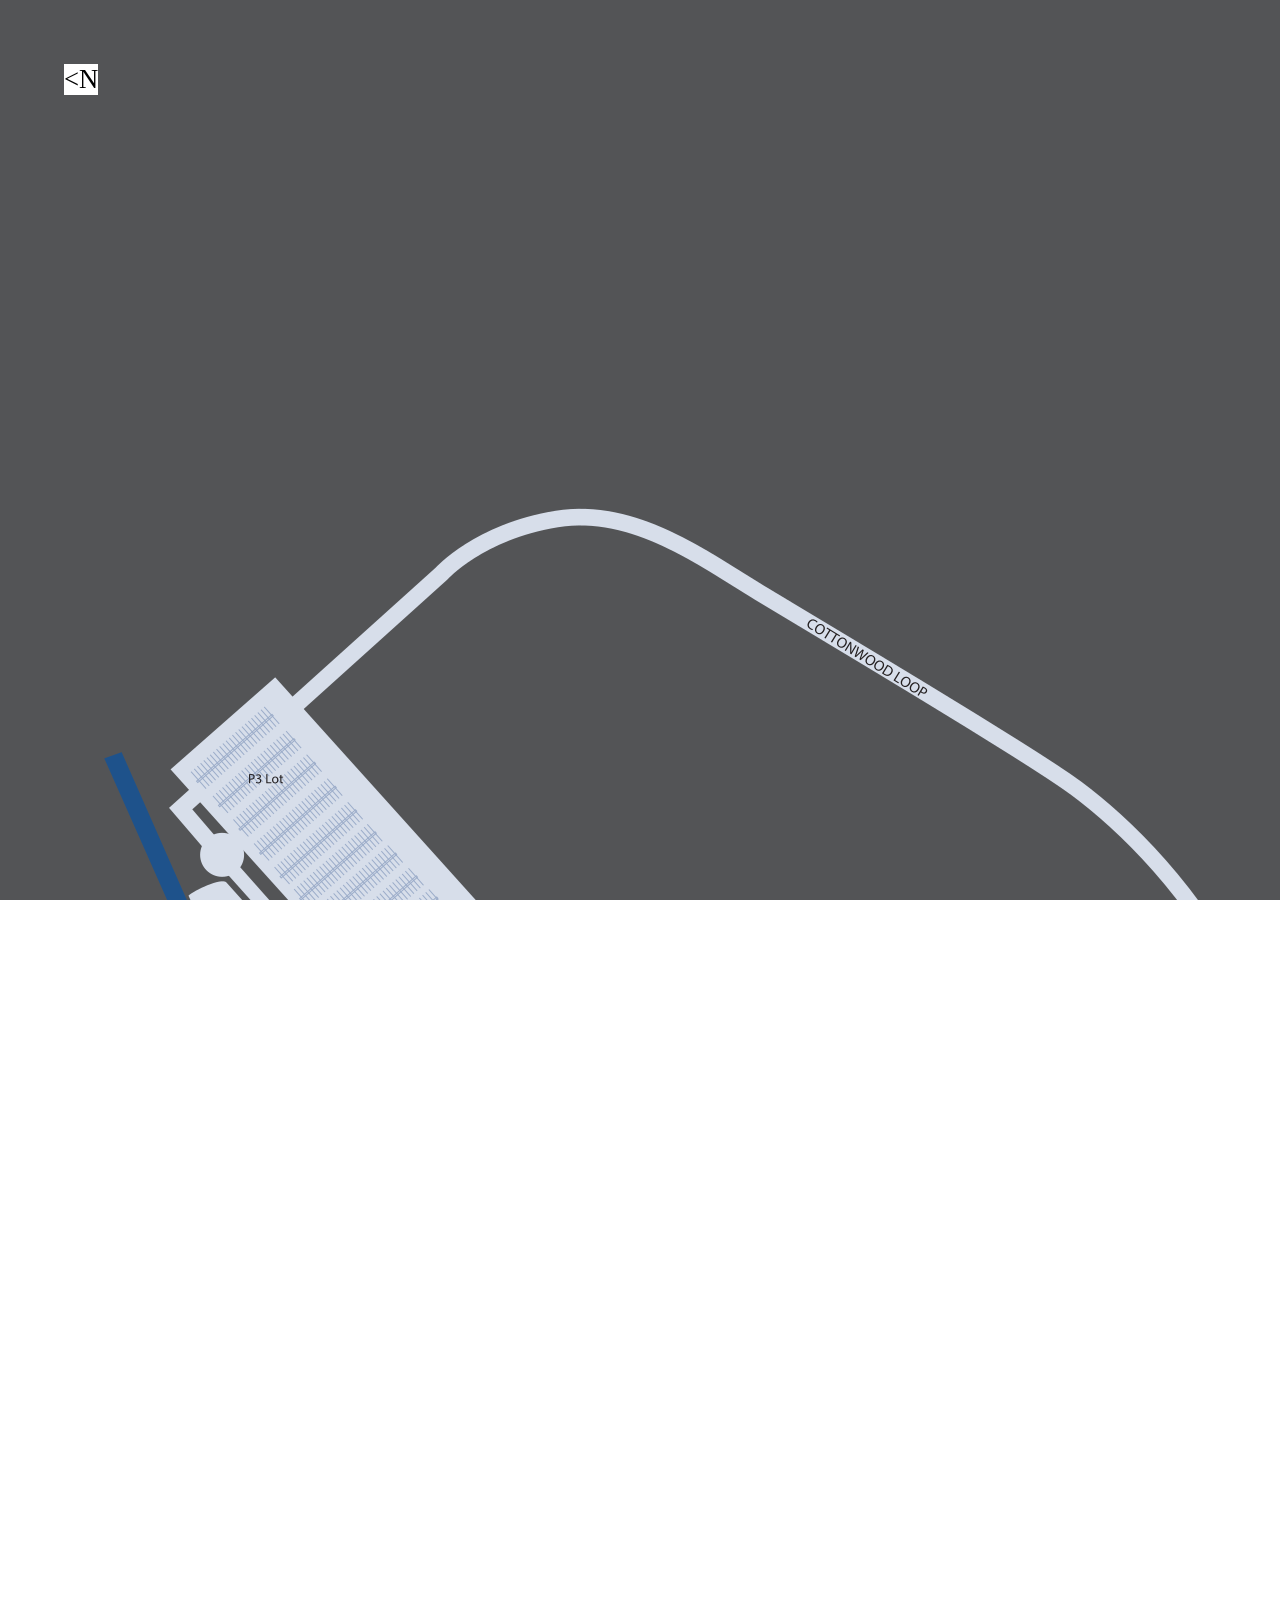
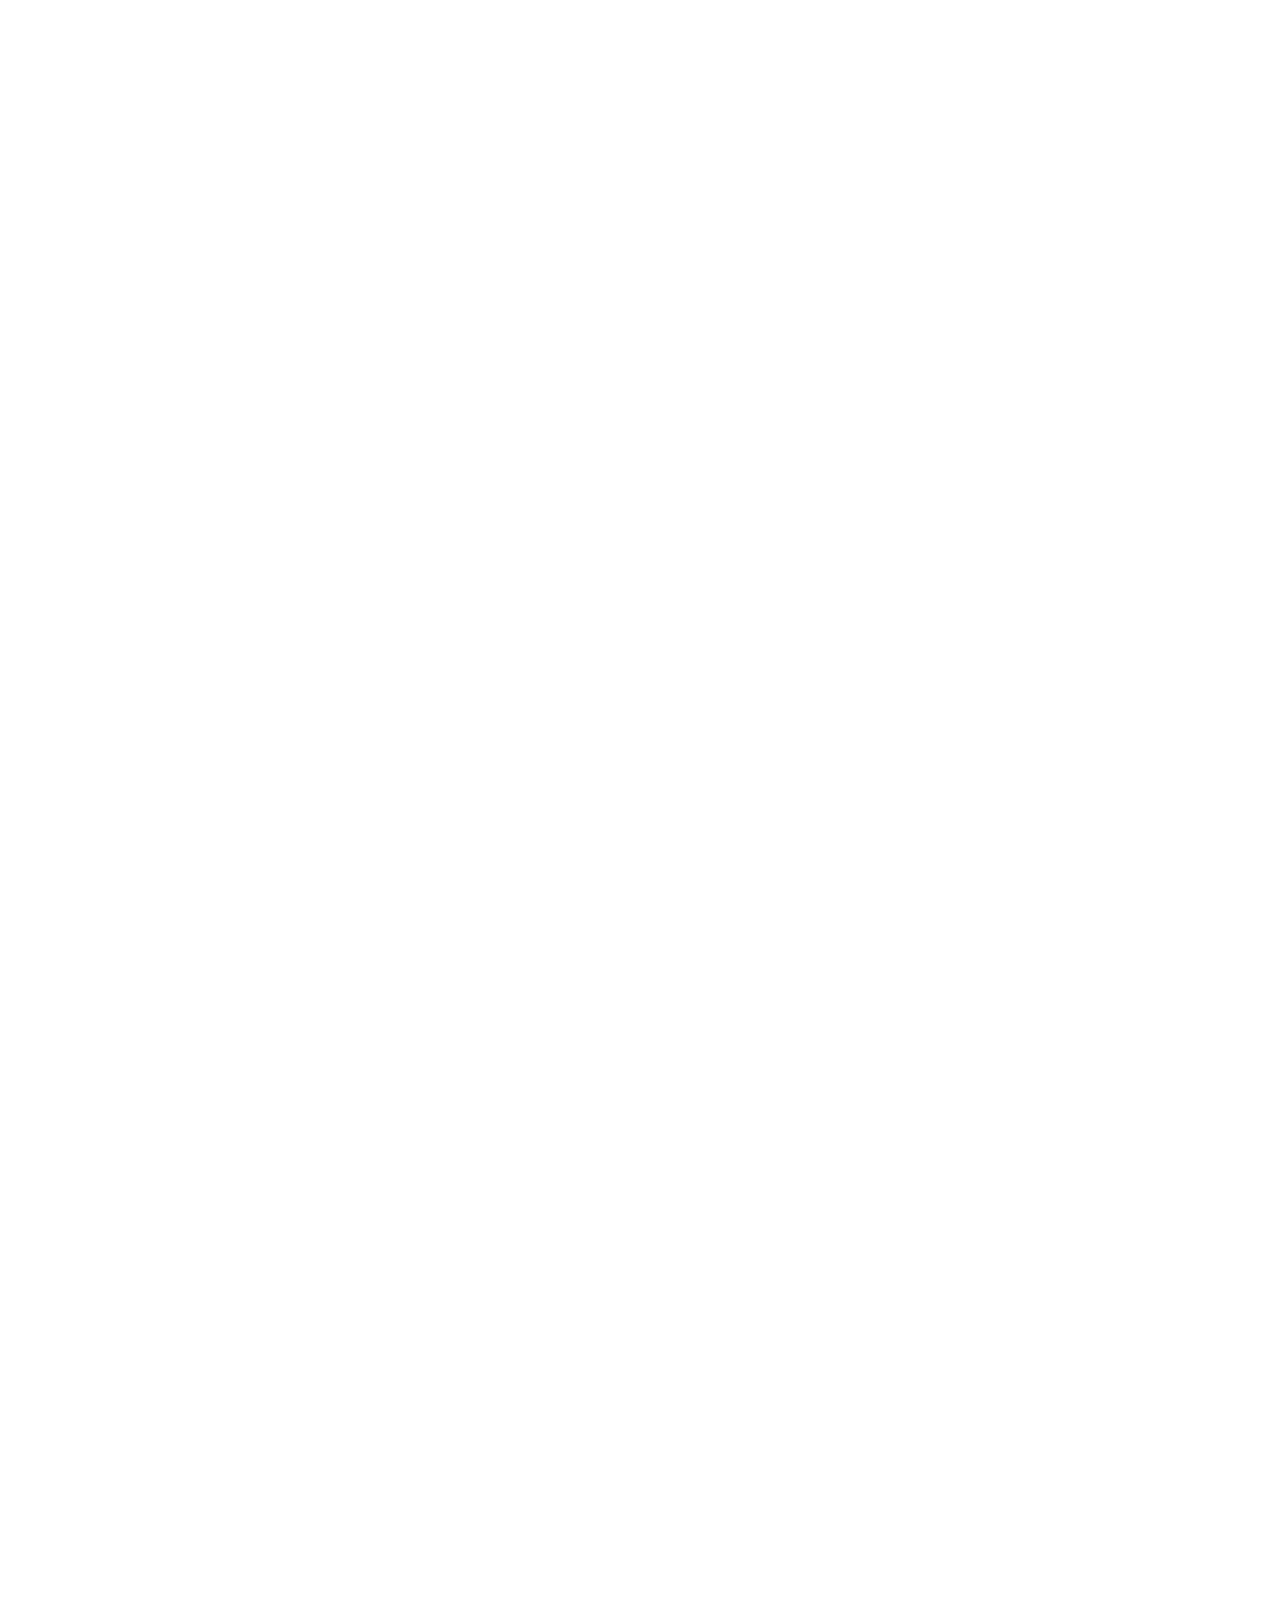
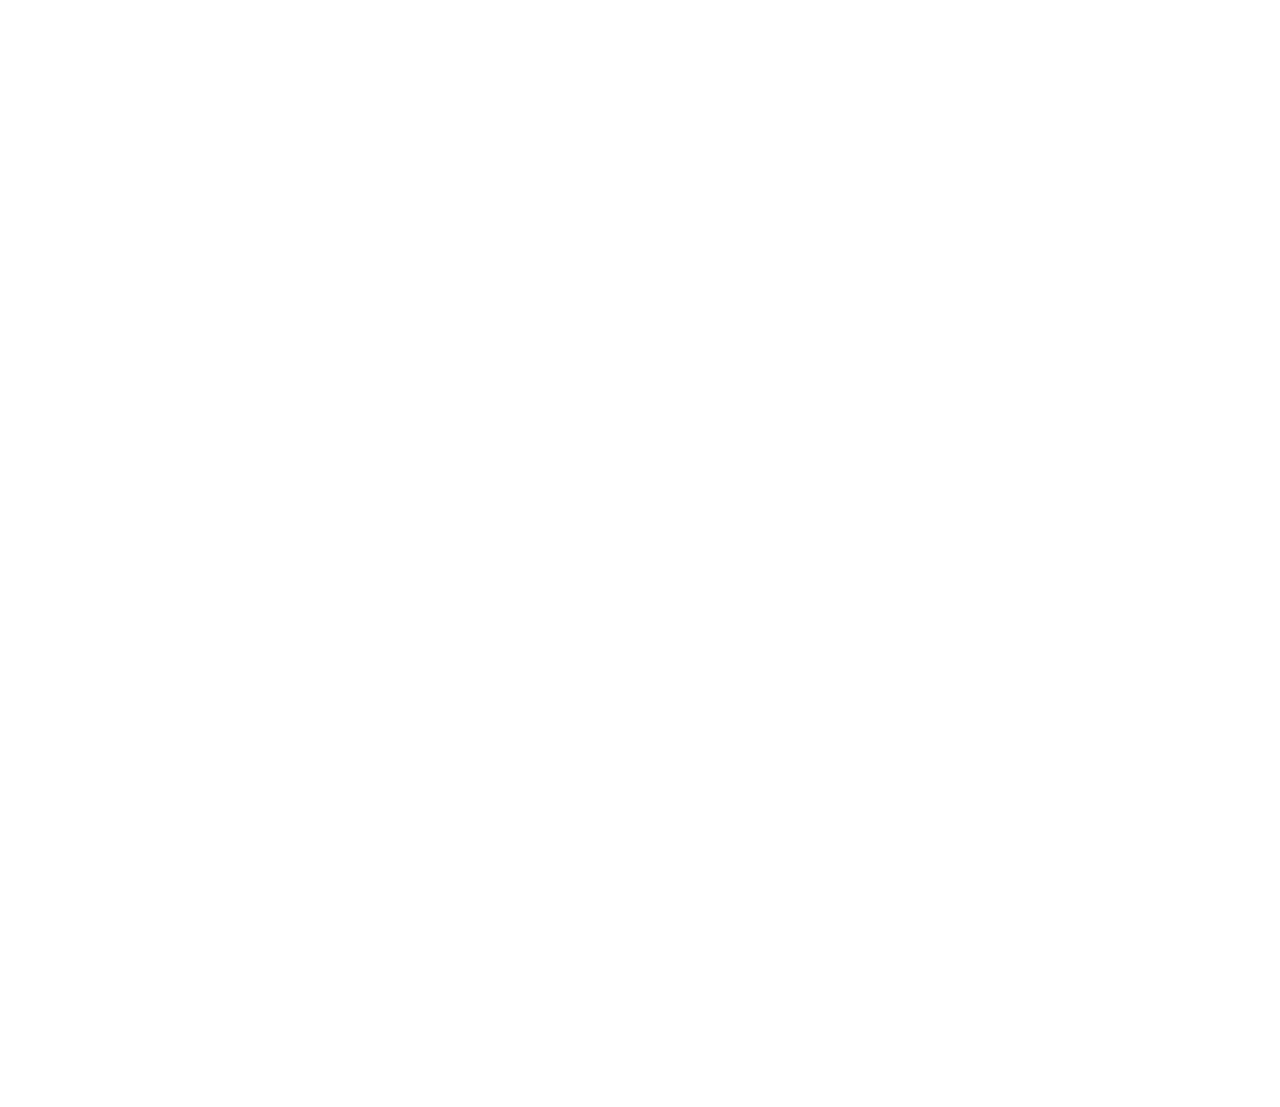
<file: index.html>
<!DOCTYPE html>
<html lang="en">
    <head>
        <meta charset="utf-8">
        <meta name="viewport" content="user-scalable=no, width=device-width, initial-scale=1.0, maximum-scale=1.0, user-scalable=no">
        <title>Canvas transforms</title>
		<link rel="stylesheet" href="styles.css">
    </head>
	<body>
		<canvas id="canvas"></canvas>
		<div id="compass">&lt;N</div>
		<img id="background-map" class="hidden-image" style="visibility:hidden;" src="assets/uc_merced_campuswayfindingmap_final_20200420.png"></img>
		<script src="https://ajax.googleapis.com/ajax/libs/jquery/3.7.1/jquery.min.js"></script>
		<script src="https://hammerjs.github.io/dist/hammer.min.js"></script>
		<script type="module" src="js/main.mjs"></script>
	</body>
</html>
</file>
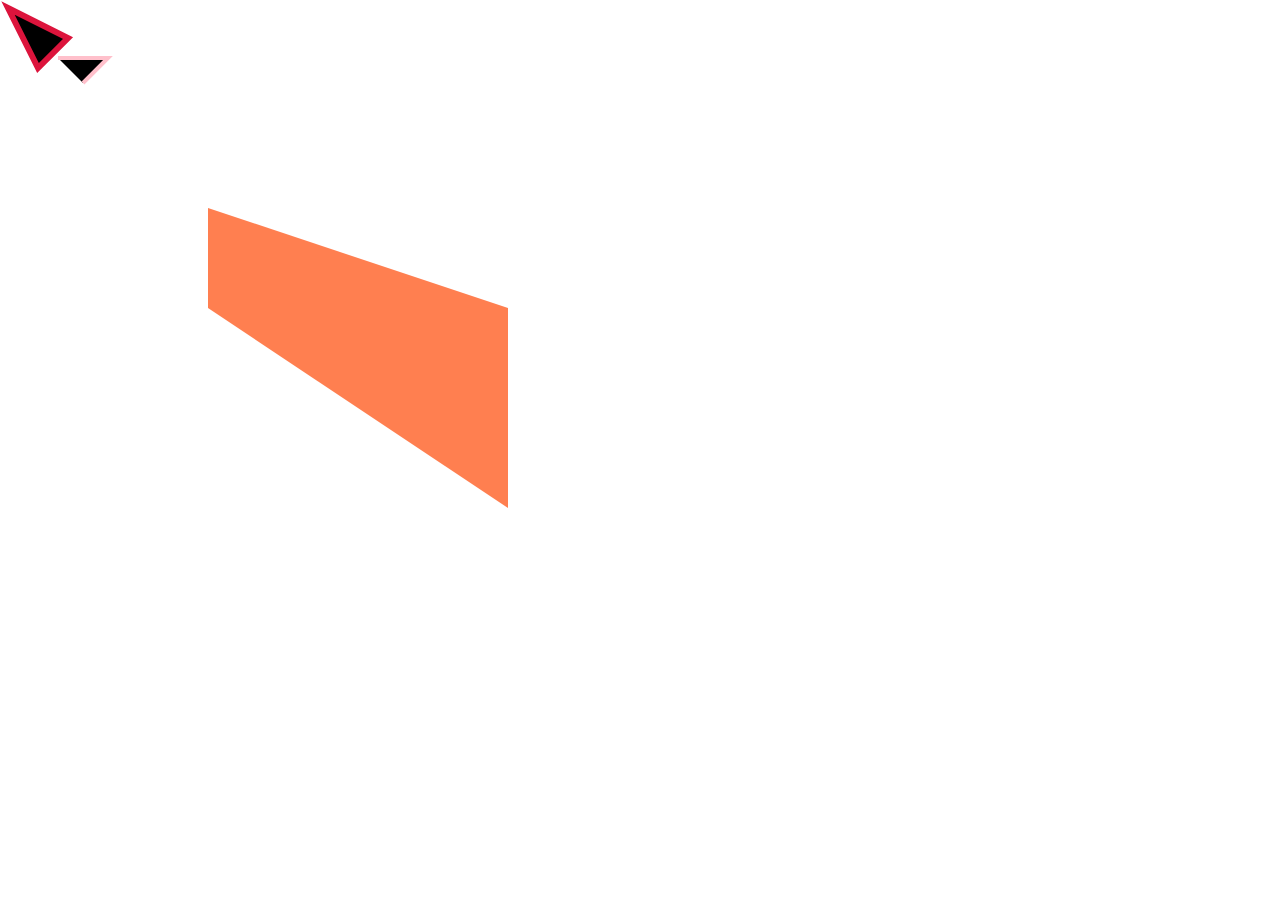
<file: atelier/sandbox.html>
<!DOCTYPE html>
<html lang="en">
    <head>
        <title>Sandbox</title>
	</head>
	<body>
		<svg id="svg" overflow="visible">
			<!-- Example of SVG hard-coded into HTML file -->
			<polygon points="0,0 60,30 30,60" stroke="crimson" stroke-width="6" />
			<!-- Try adding some more shapes by editing the HTML here -->
		</svg>

		<script src="https://ajax.googleapis.com/ajax/libs/jquery/3.7.1/jquery.min.js"></script>
		<script>
			function addSvg(tag, data) {
				$("#svg").append(
					$(document.createElementNS("http://www.w3.org/2000/svg", tag)).attr(data)
				);
				jQuery('body').html(jQuery('body').html());
			    $("#svg")[0].forceRedraw();
			}
			window.onload = function () {
				// Example of SVG generated by JS
				addSvg("polyline", {
					points: "50,50 100,50 75,75",
					stroke: "pink",
					"stroke-width": "4"
				});
				// Example of SVG generated from an array
				const points = [[200,200], [500,300], [500,500], [200,300]];
				addSvg("polyline", {
					points: points.join(" "),
					fill: "coral",
				});

				// Try playing around by adding your own JS here to draw some shapes
			}
		</script>
	</body>
</html>
</file>
<file: styles.css>
html {
	cursor: grab; /* Plan to conditionally change to pointer */
	overflow: hidden;
}

#canvas {
	position: absolute;
	z-index: 0;
	/*
	Causes stretching of canvas
	width: 100vw;
	height: 100vh;
	*/
	top: 0;
	left: 0;
}

.hidden-image {
	z-index: -100;
	visibility: hidden;
}

#compass {
	position: absolute;
	z-index: 100;
	background-color: white;
	top: max(5vh, 5vw);
	left: max(5vh, 5vw);
	font-size: 20pt;
}
</file>
